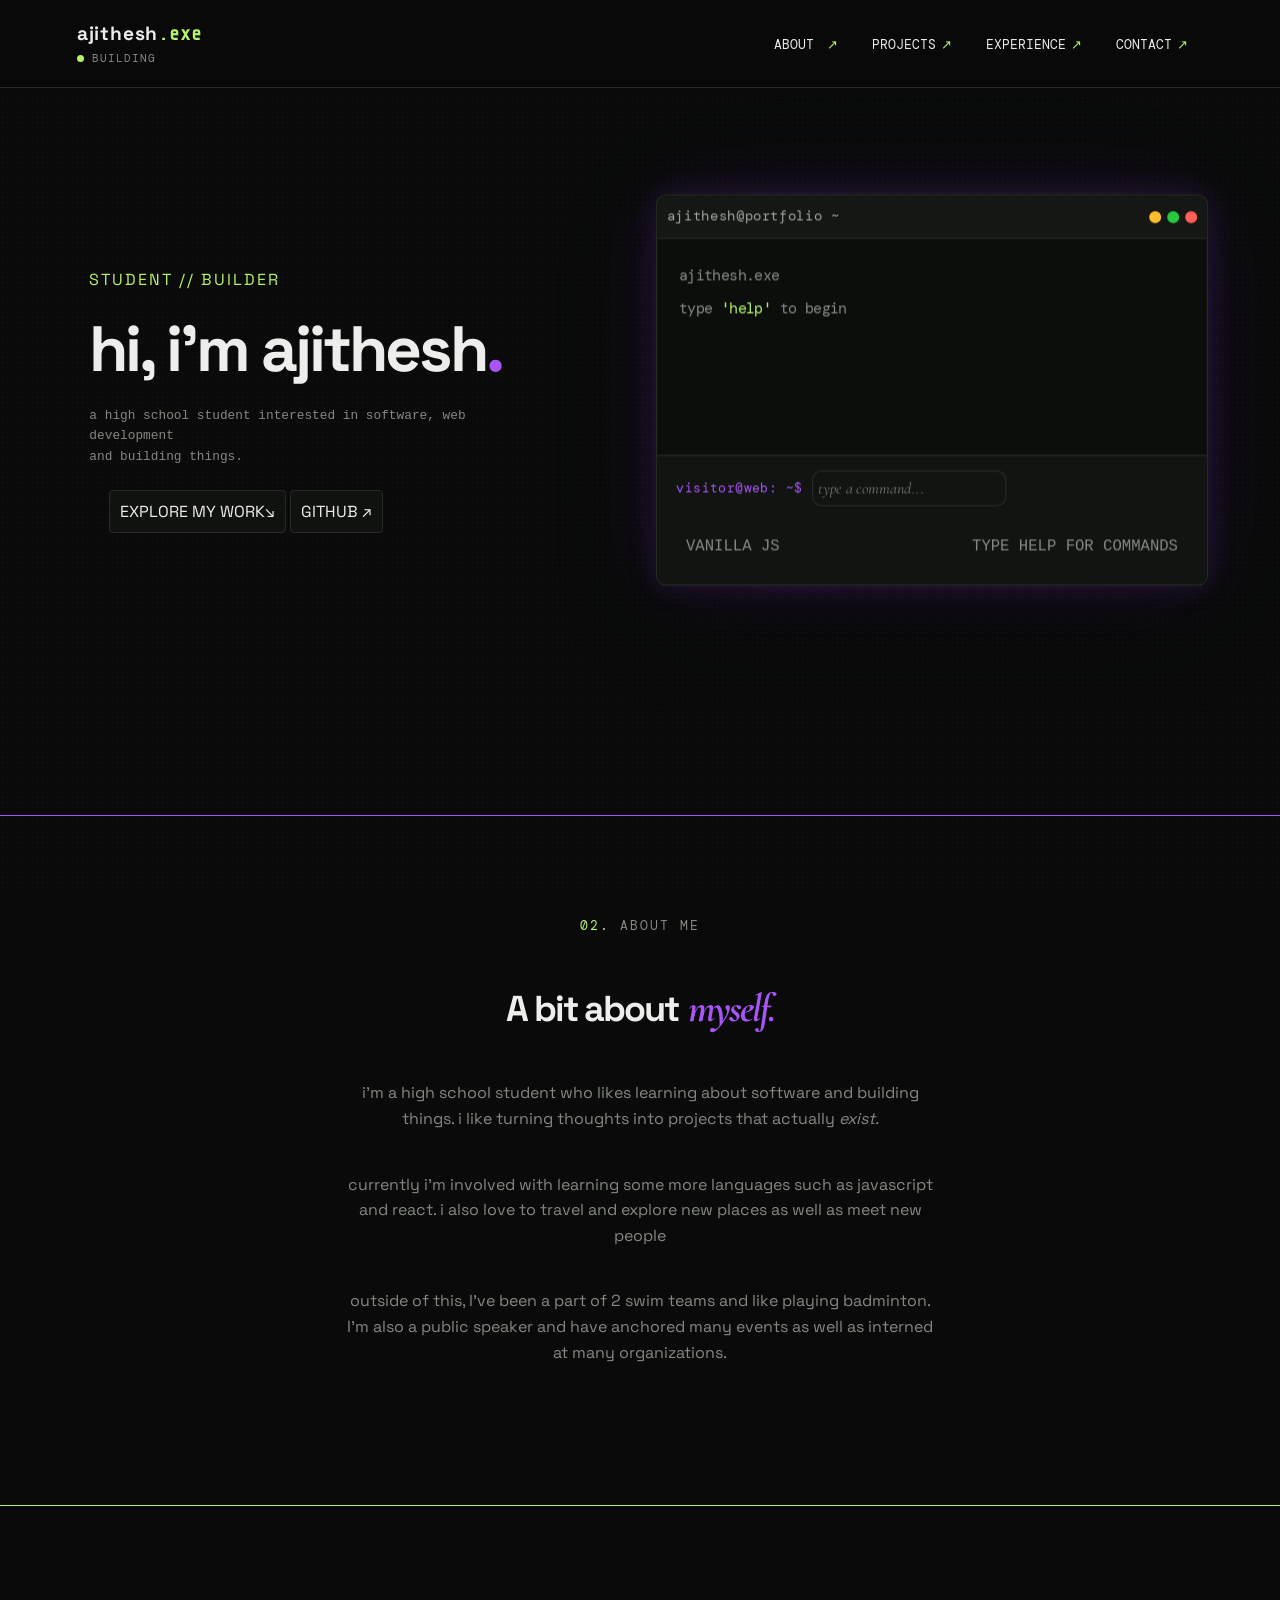
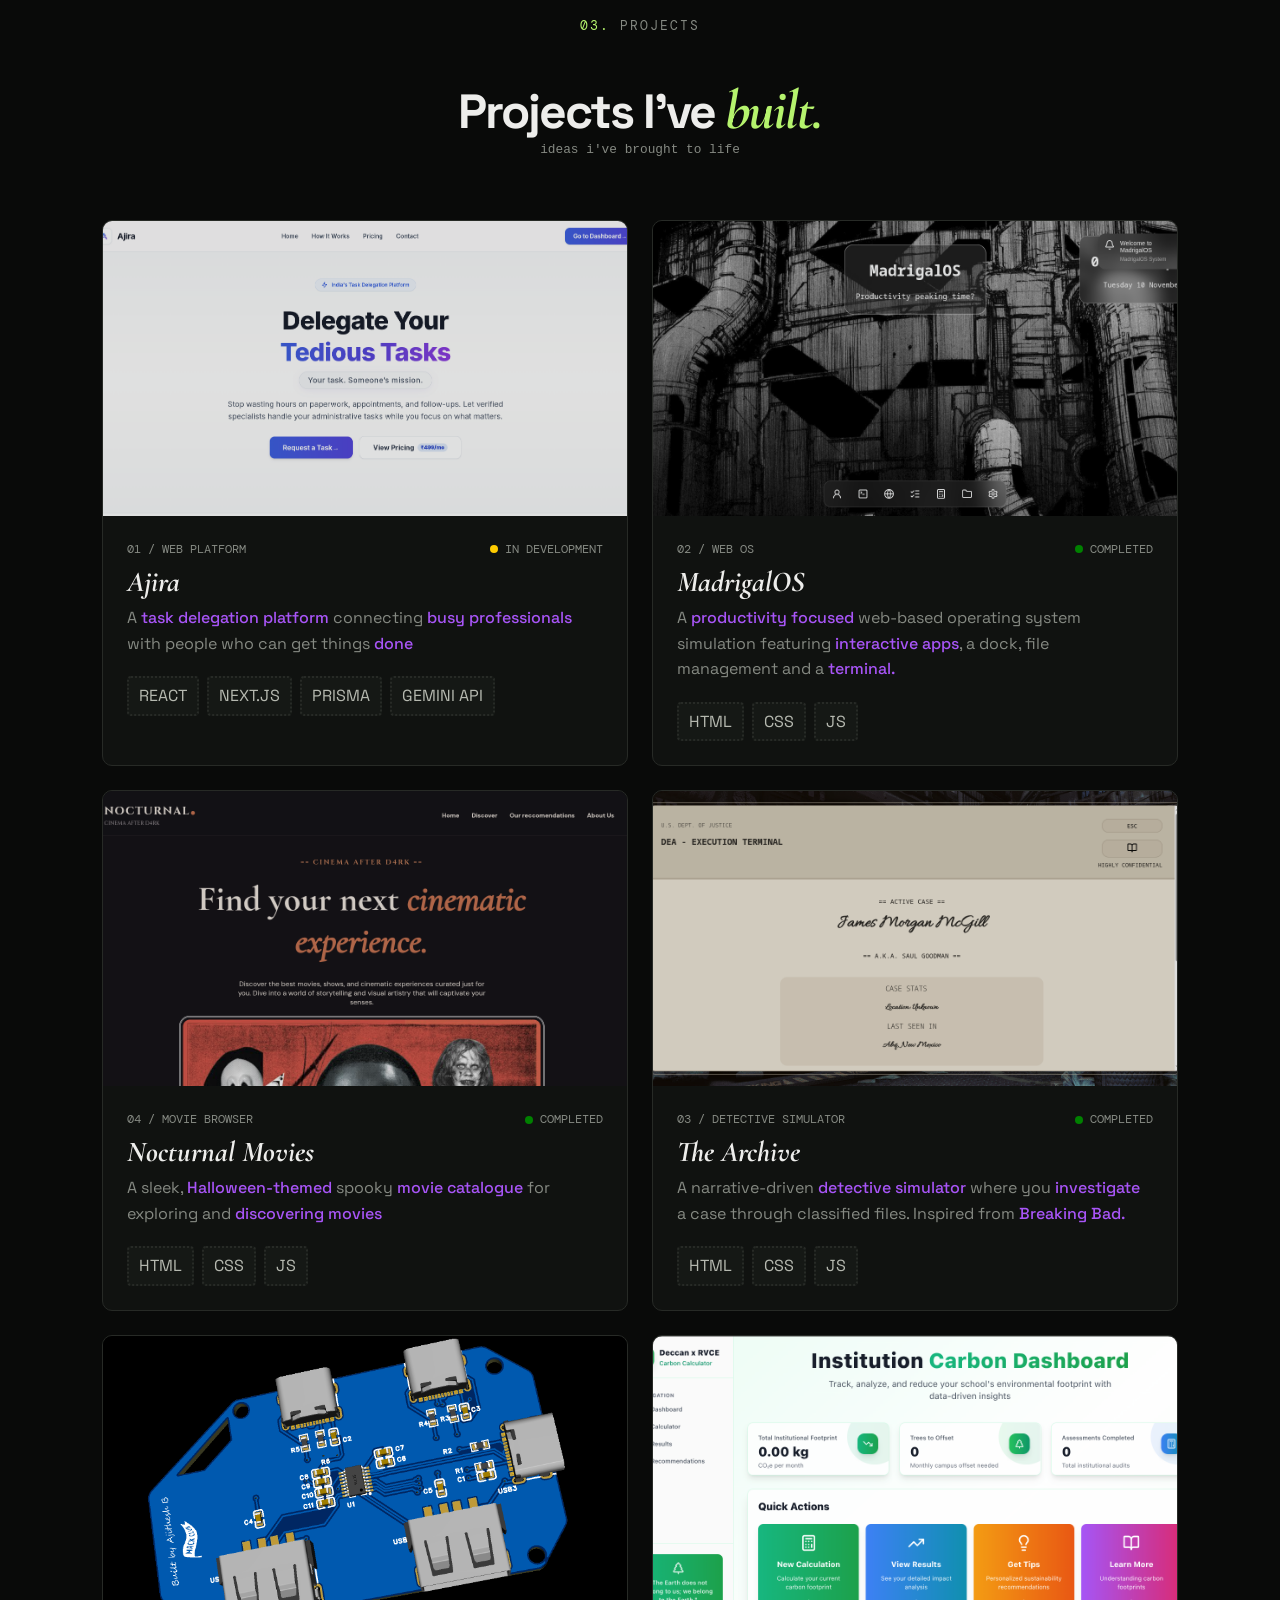
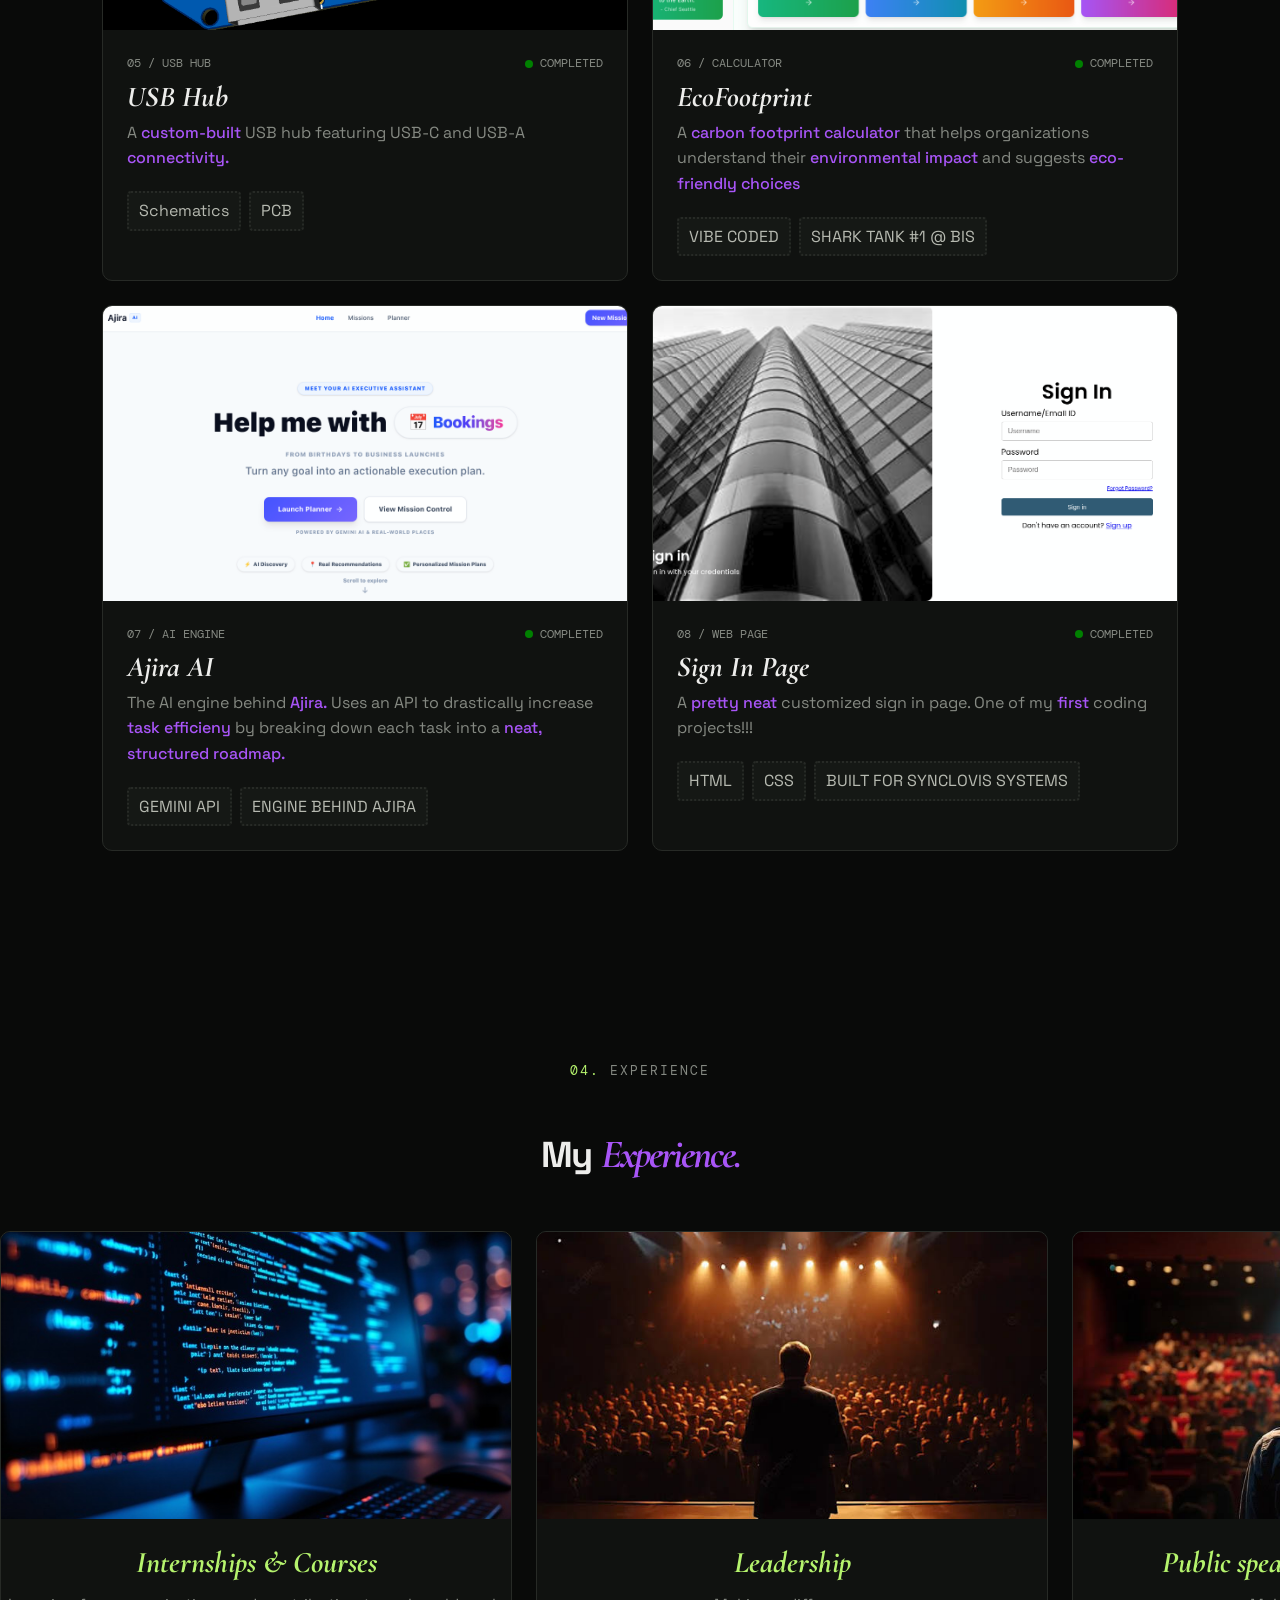
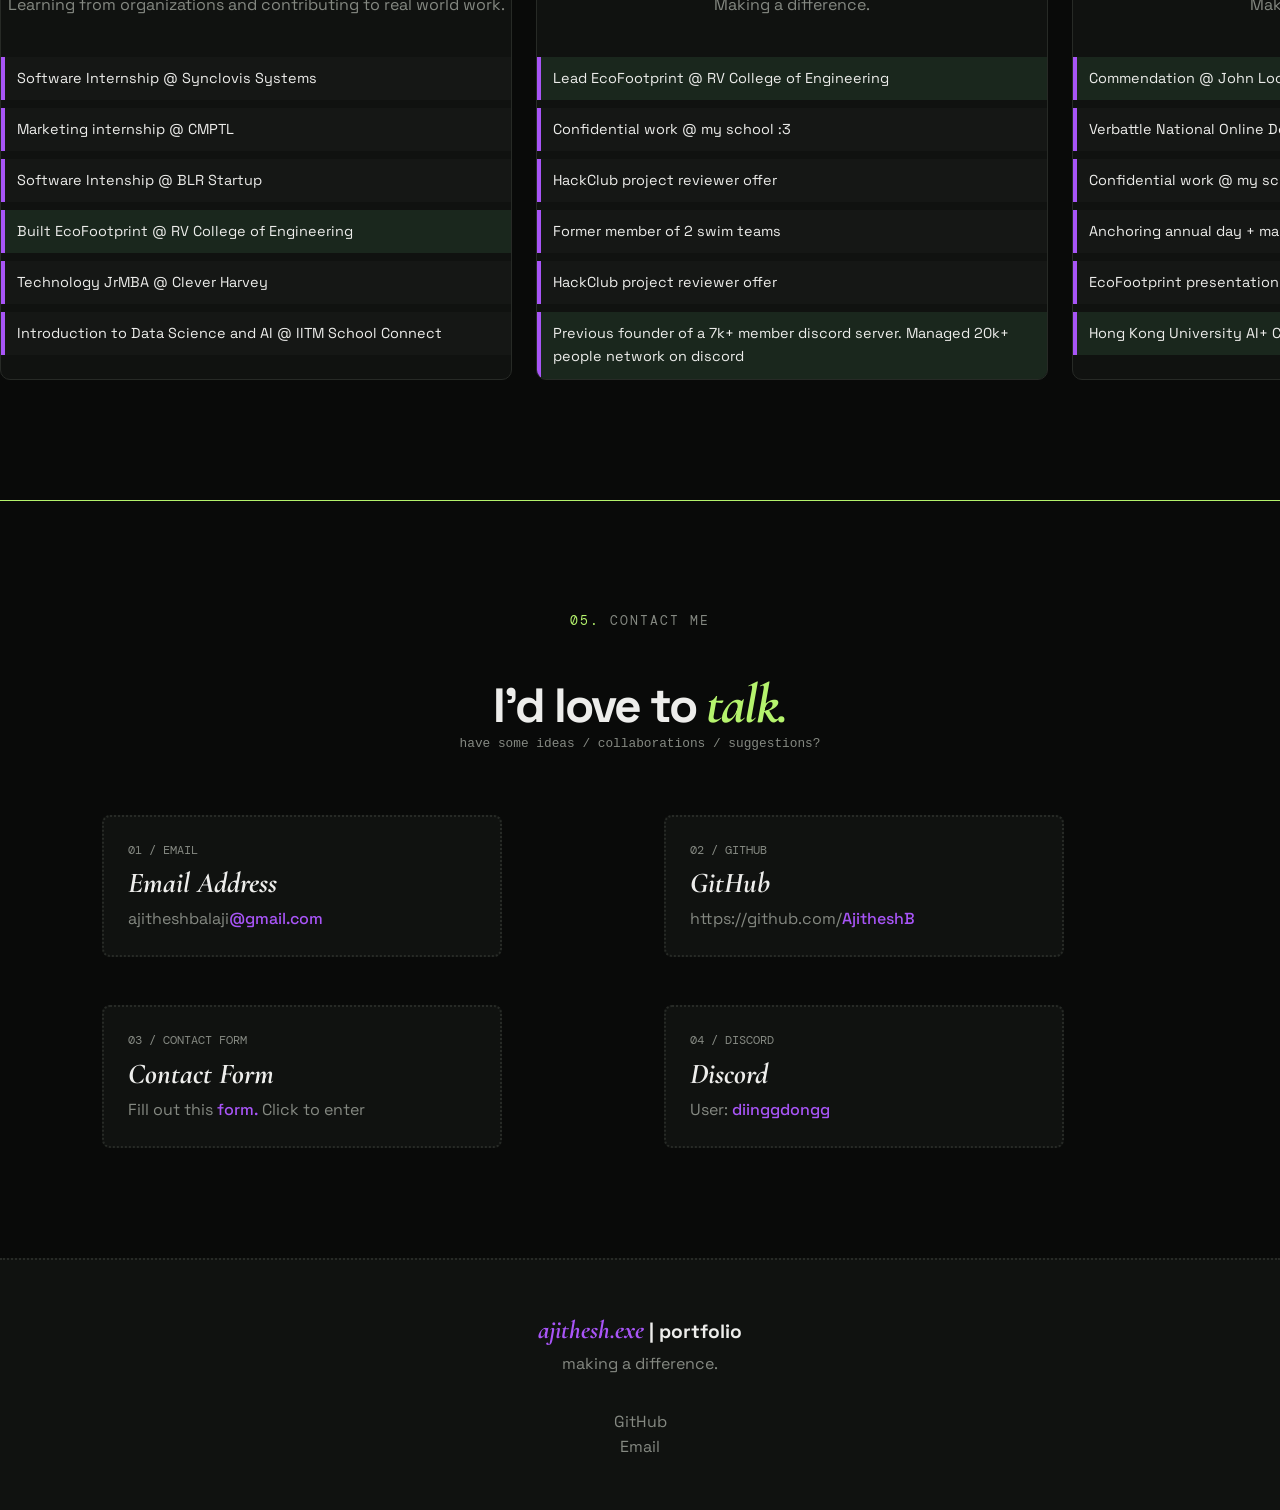
<file: index.html>
<!DOCTYPE html>
<html>
    <head>
        <meta charset="UTF-8">
        <meta name="viewport" content="width-device-width">
        <title>ajithesh.exe</title>


        <link rel="stylesheet" href="style.css">
        <script src="script.js" defer></script>

        <link href="https://fonts.googleapis.com/css2?family=Share+Tech+Mono&display=swap" rel="stylesheet">
        <link href="https://fonts.googleapis.com/css2?family=DM+Mono:wght@400;500&family=Space+Grotesk:wght@400;500;600;700&display=swap" rel="stylesheet">
    </head>
    <body>

        <header class="navbar">
            <div class="nav-column">
                <a href="#home" class="logo">ajithesh<span>.exe</span></a>

                <div class="nav-stat">
                    <span class="stat-dot"></span>
                    <a href="#home">BUILDING</a>
                </div>
            </div>

            <nav>
                <a href="#about"> ABOUT <span>↗</span></a>
                <a href="#projects">PROJECTS<span>↗</span></a>
                <a href="#xp">EXPERIENCE<span>↗</span></a>
                <a href="#contact">CONTACT<span>↗</span></a>
            </nav>
        </header>

        <main>
            <!-- HOME -->
            <section class="hero section-wrap" id="home">
                <div class="hero-content">
                    <p class="hero-eyebrow">STUDENT // BUILDER</p>

                    <h1>hi, i'm ajithesh<span>.</span></h1>

                    <p class="hero-desc">
                        a high school student interested in software, web
                        development <br>and building things.
                    </p>

                    <div class="hero-links">
                        <a href="#projects">EXPLORE MY WORK<span>↘</span></a>
                        <a href="https://github.com/AjitheshB"
                            target="_blank"
                            rel="noopener noreferrer">GITHUB ↗</a>
                    </div>
                </div>
                <div class="terminal-widget">
                    <div class="terminal-head">

                        <span class="terminal-title">ajithesh@portfolio ~</span>
                        <div class="terminal-dots">
                            <span class="min"></span>
                            <span class="max"></span>
                            <span class="close"></span>
                        </div>

                        
                    </div>

                    <div class="terminal-body" id="terminal-op" aria-live="polite">
                        <p class="terminal-muted">ajithesh.exe</p>
                        <p class="terminal-muted">type <span class="terminal-green">'help'</span> to begin</p>

                    </div>

                    <form class="terminal-input-line" id="terminal-form">
                        <label for="terminal-input" class="terminal-prompt">visitor@web: ~$</label>

                        <input
                            id="terminal-input"
                            type="text"
                            placeholder="type a command..."
                            autocomplete="off"
                            aria-label="Terminal command"
                        >

                        <div class="terminal-footer">
                            <span>VANILLA JS</span>
                            <span>TYPE HELP FOR COMMANDS</span>
                        </div>
                    </form>
                </div>
            </section>

            <!-- ABOUT SECTION-->
             <section class="about" id="about">
                <div class="section-label">
                    <span class="terminal-green">02.</span> ABOUT ME
                </div>


                <div class="about-text">
                    <h2>A bit about<span class="terminal-green">myself.</span></h2>

                    <p>
                        i'm a high school student who likes learning about software and building things. 
                        i like turning thoughts into projects that actually <em>exist.</em>

                    </p>

                    <p>
                        currently i'm involved with learning some more languages such as javascript and react. i also love to 
                        travel and explore new places as well as meet new people
                    </p>

                    <p>
                        outside of this, I've been a part of 2 swim teams and like playing badminton.
                        I'm also a public speaker and have anchored many events as well as interned
                        at many organizations.
                    </p>
                </div>
             </section>

             <!--PROJECTS-->
             <section class="projects" id="projects">
                <div class="section-label">
                    <span class="terminal-green">03.</span> PROJECTS
                </div>

                <div class="projects-heading">
                    <div>
                        <h2>Projects I've<span class="terminal-green">built.</span></h2>
                        <p>ideas i've brought to life</p>
                    </div>


                </div>

                <div class="projects-grid">
                    <!--AJIRA-->
                    <a href="https://ajirabeta.vercel.app" class="project-card">

                        <div class="project-img">
                            <img
                                src="assets/ajira.png"
                                alt="Ajira task engine"
                            >
                            <span class="open">↗</span>
                        </div>

                        <div class="project-info">

                            <div class="project-meta">
                                <span> 01 / WEB PLATFORM</span>
                                <span class="project-status">
                                    <span class="status-dot"></span>
                                    IN DEVELOPMENT
                                </span>
                            </div>

                            <h3>Ajira</h3>
                            <p class="project-description"> A <span>task delegation platform</span> connecting <span>busy professionals</span> with people who can get things <span>done</span></p>
                            <div class="project-tags">
                                <span>REACT</span>
                                <span>NEXT.JS</span>
                                <span>PRISMA</span>
                                <span>GEMINI API</span>
                            </div>
                        
                        </div>

                    </a>
                    <!--AJIRA-->
                    <a href="https://madrigalos.vercel.app" class="project-card">

                        <div class="project-img">
                            <img
                                src="assets/madrigalos.png"
                                alt="MadrigalOS Homepage"
                            >
                            <span class="open">↗</span>
                        </div>

                        <div class="project-info">

                            <div class="project-meta">
                                <span> 02 / WEB OS</span>
                                <span class="project-status">
                                    <span class="status-dot completed"></span>
                                    COMPLETED
                                </span>
                            </div>

                            <h3>MadrigalOS</h3>
                            <p class="project-description"> A <span>productivity focused</span> web-based operating system simulation featuring <span>interactive apps</span>, a dock, file management and a <span>terminal.</span></p>
                            <div class="project-tags">
                                <span>HTML</span>
                                <span>CSS</span>
                                <span>JS</span>
                            </div>
                        
                        </div>

                    </a>
                    


                    <a href="https://nocturnalmovies.vercel.app" class="project-card">

                        <div class="project-img">
                            <img
                                src="assets/nocturnal.png"
                                alt="Nocturnal Homepage"
                            >
                            <span class="open">↗</span>
                        </div>

                        <div class="project-info">

                            <div class="project-meta">
                                <span> 04 / MOVIE BROWSER</span>
                                <span class="project-status">
                                    <span class="status-dot completed"></span>
                                    COMPLETED
                                </span>
                            </div>

                            <h3>Nocturnal Movies</h3>
                            <p class="project-description"> A sleek, <span>Halloween-themed</span> spooky <span>movie catalogue</span> for exploring and <span>discovering movies</span></p>
                            <div class="project-tags">
                                <span>HTML</span>
                                <span>CSS</span>
                                <span>JS</span>
                            </div>
                        
                        </div>

                    </a>

                    <a href="https://the-archive-case.vercel.app" class="project-card">

                        <div class="project-img">
                            <img
                                src="assets/thearchive.png"
                                alt="The Archive Homepage"
                            >
                            <span class="open">↗</span>
                        </div>

                        <div class="project-info">

                            <div class="project-meta">
                                <span> 03 / DETECTIVE SIMULATOR</span>
                                <span class="project-status">
                                    <span class="status-dot completed"></span>
                                    COMPLETED
                                </span>
                            </div>

                            <h3>The Archive</h3>
                            <p class="project-description"> A narrative-driven <span>detective simulator</span> where you <span>investigate</span> a case through classified files. Inspired from <span>Breaking Bad.</span></p>
                            <div class="project-tags">
                                <span>HTML</span>
                                <span>CSS</span>
                                <span>JS</span>
                            </div>
                        
                        </div>

                    </a>

                    <a href="https://github.com/AjitheshB/USB-Hub" class="project-card">

                        <div class="project-img">
                            <img
                                src="assets/usbhub.png"
                                alt="USB Hub Model"
                            >
                            <span class="open">↗</span>
                        </div>

                        <div class="project-info">

                            <div class="project-meta">
                                <span> 05 / USB HUB</span>
                                <span class="project-status">
                                    <span class="status-dot completed"></span>
                                    COMPLETED
                                </span>
                            </div>

                            <h3>USB Hub</h3>
                            <p class="project-description"> A <span>custom-built</span> USB hub featuring USB-C and USB-A <span>connectivity.</span>
                            <div class="project-tags">
                                <span>Schematics</span>
                                <span>PCB</span>
                            </div>
                        
                        </div>

                    </a>


                    <a href="https://ecofootprint.base44.app" class="project-card">

                        <div class="project-img">
                            <img
                                src="assets/ecofootprint.png"
                                alt="Carbon Footprint Calc"
                            >
                            <span class="open">↗</span>
                        </div>

                        <div class="project-info">

                            <div class="project-meta">
                                <span> 06 / CALCULATOR</span>
                                <span class="project-status">
                                    <span class="status-dot completed"></span>
                                    COMPLETED
                                </span>
                            </div>

                            <h3>EcoFootprint</h3>
                            <p class="project-description"> A <span>carbon footprint calculator</span> that helps organizations understand their <span>environmental impact</span> and suggests <span>eco-friendly choices</span></p>
                            <div class="project-tags">
                                <span>VIBE CODED</span>
                                <span>SHARK TANK #1 @ BIS</span>
                            </div>
                        
                        </div>

                    </a>

                    <a href="https://ajiraai.vercel.app" class="project-card">

                        <div class="project-img">
                            <img
                                src="assets/ajiraai.png"
                                alt="Ajira AI Demo "
                            >
                            <span class="open">↗</span>
                        </div>

                        <div class="project-info">

                            <div class="project-meta">
                                <span> 07 / AI ENGINE</span>
                                <span class="project-status">
                                    <span class="status-dot completed"></span>
                                    COMPLETED
                                </span>
                            </div>

                            <h3>Ajira AI</h3>
                            <p class="project-description"> The AI engine behind <span>Ajira.</span> Uses an API to drastically increase <span>task efficieny</span> by breaking down each task into a <span>neat, structured roadmap.</span></p> 
                            <div class="project-tags">
                                <span>GEMINI API</span>
                                <span>ENGINE BEHIND AJIRA</span>
                            </div>
                        
                        </div>

                    </a>

                    <a href="https://github.com/AjitheshB/Sign-In-Page" class="project-card">

                        <div class="project-img">
                            <img
                                src="assets/signin.png"
                                alt="Sign in page "
                            >
                            <span class="open">↗</span>
                        </div>

                        <div class="project-info">

                            <div class="project-meta">
                                <span> 08 / WEB PAGE</span>
                                <span class="project-status">
                                    <span class="status-dot completed"></span>
                                    COMPLETED
                                </span>
                            </div>

                            <h3>Sign In Page</h3>
                            <p class="project-description"> A <span>pretty neat</span> customized sign in page. One of my <span>first</span> coding projects!!! 
                            <div class="project-tags">
                                <span>HTML</span>
                                <span>CSS</span>
                                <span>BUILT FOR SYNCLOVIS SYSTEMS</span>
                            </div>
                        
                        </div>

                    </a>
                    
                </div>    
             </section>

             <!-- EXPERIENCE  -->
            <section class="xp" id="xp">
                <div class="section-label">
                    <span class=terminal-green>04.</span> EXPERIENCE
                </div>

                <div class="xp-head">
                    <div>
                        <h2>My<span class="terminal-green">Experience.</span></h2>
                    </div>
                </div>

                <div class="xp-section">
                        <article class="xp-card">
                            <div class="xp-banner">
                                <img src="assets/internships.jpg" alt="Internships">
                                <span class="xp-number">01 / PROFESSIONAL</span>
                            </div>
                            <div class="xp-content">
                                <h3>Internships & Courses</h3>
                                <p>Learning from <span>organizations</span> and contributing to <span>real world work.</span></p>

                                <p class="content-1">Software Internship @ Synclovis Systems</p>
                                <p class="content-1">Marketing internship @ CMPTL</p>
                                <p class="content-1">Software Intenship @ BLR Startup</p>
                                <p class="content-1 feature">Built EcoFootprint @ RV College of Engineering</p>
                                <p class="content-1">Technology JrMBA @ Clever Harvey</p>
                                <p class="content-1">Introduction to Data Science and AI @ IITM School Connect</p>

                            </div>


                        </article>

                        <article class="xp-card">
                            <div class="xp-banner">
                                <img src="assets/leadership.jpg" alt="Leadership">
                                <span class="xp-number">02 / ORGANIZATION</span>
                            </div>
                            <div class="xp-content">
                                <h3>Leadership</h3>
                                <p>Making a <span>difference.</span></p>

                                <p class="content-1 feature">Lead EcoFootprint @ RV College of Engineering</p>
                                <p class="content-1">Confidential work @ my school :3</p>
                                <p class="content-1">HackClub project reviewer offer</p>
                                <p class="content-1">Former member of 2 swim teams</p>
                                <p class="content-1">HackClub project reviewer offer</p>
                                <p class="content-1 feature">Previous founder of a 7k+ member discord server. Managed 20k+ people network on discord</p>
                            </div>


                        </article>

                        <article class="xp-card">
                            <div class="xp-banner">
                                <img src="assets/speaking.jpg" alt="Leadership">
                                <span class="xp-number">03 / SPEAKING</span>
                            </div>
                            <div class="xp-content">
                                <h3>Public speaking + Competitions</h3>
                                <p>Making a <span>difference.</span></p>


                                <p class="content-1 feature">Commendation @ John Locke Essay Competition</p>
                                <p class="content-1">Verbattle National Online Debating</p>
                                <p class="content-1">Confidential work @ my school :3</p>
                                <p class="content-1">Anchoring annual day + many other events</p>
                                <p class="content-1">EcoFootprint presentation @ RVCE</p>
                                <p class="content-1 feature">Hong Kong University AI+ Challenge 1st Place (Prelims)</p>
                            </div>


                        </article>
                    
                </div>
            </section>


             <section class="contact projects" id="contact">
                <div class="section-label">
                    <span class="terminal-green">05.</span> CONTACT ME
                </div>

                <div class="projects-heading">
                    <div>
                        <h2>I'd love to<span class="terminal-green">talk.</span></h2>
                        <p>have some ideas / collaborations / suggestions?</p>
                    </div>

                </div>

                <div class="projects-grid contact">

                    <div class="contact-card not">
                        <div class="project-info">

                            <div class="project-meta">
                                <span> 01 / EMAIL</span>
                            </div>

                            <h3>Email Address</h3>
                            <p class="project-description"> ajitheshbalaji<span>@gmail.com</span></p>
                        
                        </div>
                    </div>

                    <div class="contact-card">
                        <div class="project-info">

                            <div class="project-meta">
                                <span> 02 / GITHUB</span>
                            </div>

                            <h3>GitHub</h3>
                            <a href="https://github.com/AjitheshB"><p class="project-description"> https://github.com/<span>AjitheshB</span></p></a>
                        
                        </div>
                    </div>

                    <div class="contact-card">
                        <div class="project-info">

                            <div class="project-meta">
                                <span> 03 / CONTACT FORM</span>
                            </div>

                            <h3>Contact Form</h3>
                            <a href="https://forms.gle/pUxEWXvyke4qMv578"><p class="project-description"> Fill out this <span>form.</span> Click to enter</p></a>
                        
                        </div>
                    </div>

                    <div class="contact-card">
                        <div class="project-info">

                            <div class="project-meta">
                                <span> 04 / DISCORD</span>
                            </div>

                            <h3>Discord</h3>
                            <p class="project-description"> User: <span>diinggdongg</span></p>
                        
                        </div>
                    </div>
        
        </main>

        <footer class="footer">
            <h4><span>ajithesh.exe</span> | portfolio</h4>
            <p >making a difference.</p>

            <a href="https://github.com/AjitheshB">GitHub</a>
            <a href="mailto:ajitheshbalaji@gmail.com">Email</a>
        </footer>

    </body>

</html>
</file>
<file: style.css>
@import url('https://fonts.googleapis.com/css2?family=DM+Mono:wght@400;500&family=Space+Grotesk:wght@400;500;600;700&display=swap');
@import url('https://fonts.googleapis.com/css2?family=Cormorant+Garamond:ital,wght@0,400;0,500;0,600;0,700;1,400;1,500;1,600;1,700&family=DM+Mono:wght@400;500&family=Space+Grotesk:wght@400;500;600;700&family=Cinzel:wght@500;600;700&display=swap');
:root {
    --bg: #090a09;
    --surface: #101210;
    --surface-hover: #151815;
    --text: #ededeb;
    --muted: #858982;
    --green: #b5f36d;
    --border: #272a26;
    --mono: 'DM Mono', monospace;
    --sans: 'Space Grotesk', sans-serif;
    --purple: #A855F7;
}

* {
    margin:0;
    padding:0;
    box-sizing: border-box;
}

body {
    background:var(--bg);
    color:var(--text);
    font-family:var(--sans);
    line-height: 1.6;
}

body::before {
    content:"";
    position:fixed;
    inset:0;
    z-index: -1;
    pointer-events: none;
    background-image: radial-gradient(
        #ffffff0b 0.7px, transparent 0.7px
    );
    background-size: 5px 5px;
}

html {
    scroll-behavior: smooth;
    scroll-padding-top:100px;
}

a {
    color:inherit;
    text-decoration: none;
}

::selection {
    background:var(--green);
    color:#090a09;
}

/* NAV */
.navbar {
    position:sticky;
    top:0;
    z-index: 10;

    display:flex;
    align-items: center;
    justify-content: space-between;
    gap:2rem;

    padding: 1.2rem 6%;
    border-bottom: 1px solid var(--border);
    background: #090a09eF;
    backdrop-filter:blur(10px);
}

.logo {
    font-size:1.2rem;
    font-weight:700;
    letter-spacing:0.8px;
    white-space: nowrap;

}

.logo span {
    color:var(--green);
    font-family:'Share Tech Mono', monospace;
}

.nav-stat {
    display:flex;
    align-items: center;
    gap:0.5rem;

    font-family: var(--mono);
    font-size: 0.7rem;
    letter-spacing: 1px;
    color:var(--muted);
}

.stat-dot {
    width:7px;
    height:7px;

    border-radius: 50%;

    background:var(--green);
}


.navbar nav a {
    padding:15px;
    font-family:var(--mono);
    font-size:0.8rem;

    transition: color 180ms ease;
}

.navbar nav a:hover {
    color:var(--green);
}

.navbar nav a:hover .navbar nav a span {
    color:var(--text);
}

.navbar nav a span {

    margin-left: 5px;
    color:var(--green);
}

/* HERO */
.hero {
    min-height:75vh;
    display:grid;
    grid-template-columns: 1.05fr 0.95fr;
    align-items: center;
    gap:clamp(2rem, 5vw, 5rem);
    padding-block:8rem;
    padding-bottom: 250px;

}

.hero-content {
    padding-left:14%;
    padding-top:8%;
}

.hero-eyebrow {
    color:var(--green);
    margin-bottom:1.5rem;
    letter-spacing: 2px;

}

.hero-content h1 {
    font-size: 4rem;
    letter-spacing:-3px;
    line-height: 1.02;

   
}

.hero-content h1 span {
    color:var(--purple);
}

.hero-desc {
    font-family: monospace;
    margin: 1.5rem 0 2rem;
    font-size:0.8rem;
    color:var(--muted);
    max-width: 440px;

}

.hero-links {
    gap:0.5rem;
}

.hero-links a {
    width:100%;
    height:100%;
    background:var(--surface);
    
    padding:10px;
    border:1px solid var(--border);
    border-radius:4px;

    transition: background 0.1s ease, border 180ms ease;
    
}

.hero-links a:hover {
    background:var(--surface-hover);
    border:2px solid var(--green);
}

.hero-links {
    margin:5px 20px 40px;
}

.terminal-widget {
    position: relative;
    z-index: 1;
    backdrop-filter: blur(20px);

    box-shadow: 
            0 0 25px rgba(168,85,247,0.15),
            0 0 65px rgba(168,85,247,0.1),
            0 0 120px rgba(168,85,247,0.05),
            0 0 180px rgba(168,85,247,0.02),
            0 24px 80px #00000055;

    padding:0;
    width:100%;
    min-width:0;
    max-width:460px;
    max-height:350px !important;


    transform:scale(1);
    transform-origin: center;

    overflow: hidden;
    border:1px solid var(--border);
    border-radius: 8px;

    background: #0c0e0c;
    box-shadow: 0 24px 80px #00000035
                0 0 30px #b5f36d08;

    transition: all 200ms ease;
}

.terminal-widget:hover {
    border-color:var(--green);
    box-shadow: 
            0 0 25px rgba(181,243,109,0.15),
            0 0 65px rgba(181,243,109,0.1),
            0 0 120px rgba(181,243,109,0.05),
            0 0 180px rgba(181,243,109,0.02),
            0 24px 80px #00000055;
    filter: brightness(1.7);
}

.terminal-head {
    display: flex;
    justify-content: space-between;
    align-items: center;
    gap:4rem;
    width:100%;
    padding:0.5rem;
    background: #141714;
    border-bottom: 1px solid #272c25;

}

.terminal-dots {
    display:flex;
    align-items: center;
    gap:5px;
}

.terminal-dots span {
    display:inline-block;
    width:10px;
    height:10px;
    border-radius: 50%;

}

.min {
    background-color: #FEBC2E;
}

.max {
   background-color: #28C840;
}

.close {
    background-color: #FF5F57;
}

@media (min-width: 1200px) {
    .terminal-widget {
        transform:scale(1.2);
    }

}

.terminal-title {
    font-size:0.75rem;
    font-family:var(--mono);
    color: #a1a69b;
    letter-spacing: 0.2px
}


.terminal-body {
    min-height:180px;
    max-height:260px;
    overflow-y: auto;

    font-family:var(--mono);
    padding:20px 18px 12px;
    font-size:0.78rem;
    line-height:1.8;
    overflow-wrap:anywhere;
}

.terminal-body p {
    margin-bottom:4px;
}

.terminal-muted {
    color: var(--muted);
}

.terminal-green {
    color:var(--green);
}

.terminal-input-line {
    display:flex;
    align-items: center;
    flex-wrap: wrap;
    gap:8px;

    padding:12px 16px;
    background: #111410;
    border-top: 1px solid var(--border);

}

.terminal-prompt {
    color:var(--purple);
    font-family:var(--mono);
    font-size:0.7rem;
    white-space: nowrap;
}

#terminal-input {
    min-width:0;

    padding: 4px 0;

    background: transparent;

    color:var(--text);
    outline:none;
    border:1px solid var(--border);
    border-radius:8px;
    padding:6px 4px;
    font-family: 'Cormorant Garamond', serif;
    font-style: italic;
    transition:all 0.1s ease;

}

#terminal-input:focus {
    outline:2px solid var(--purple);
}

.terminal-footer {
    display:inline-flex;
    justify-content: space-between;
    font-family: monospace;
    flex-basis: 100%;
    gap:8px;

    color:var(--muted);


    margin-top: 8px;
    padding:8px;
}

/* TERMINALL FUNCTIONALITY*/
.cmd-response {
    white-space: pre;
    font-family: var(--mono);
    line-height: 1.5;
    overflow-x:auto ;
}

.typedcmd {
    color:var(--green);
    font-family: var(--mono);
    font-size: 0.78rem;
    overflow-wrap: anywhere;
    margin-bottom: 6px;
}

.cmd-response {
    color:var(--text);
    font-family: var(--mono);
    font-size:0.7rem;
    line-height: 1.6;

    white-space: pre-wrap;
    overflow-wrap: anywhere;

    padding:12px;
    margin:6px 0 15px;

    background: rgba(168,85,247,0.03);
    border-radius: 8px;
    border: 2px dotted var(--border);

    transition:all 0.2s ease;
}

.cmd-response:hover {
    background: rgba(168,85,247,0.1);
    transform:translateY(-5px);

}

/* ABOUT ME */

.about {
    padding:100px 0;
    border-top: 1px solid var(--purple);
    position:relative;
    isolation:isolate;
}

.section-label {
    font-family:var(--mono);
    font-size:0.8rem;
    letter-spacing: 2px;
    color:var(--muted);
    margin-bottom:40px;
    text-align: center;
}

.about-text {
    flex:1;
    text-align: center !important;
    align-self: center;
    align-items: center;
}

.about-text h2, 
.projects-heading h2,
.xp-head h2  {
    text-align: center;
    font-family:var(--sans);
    font-size:36px;
    letter-spacing:-2px;

}


.about-text h2 span,
.projects-heading h2 span,
.xp-head h2 span {
    margin-left:10px;
    font-family:'Cormorant Garamond', serif;
    font-weight:700;
    font-style:italic;
    font-size:40px;
    color:var(--purple);
}

.about-text p,
.xp-content p {
    text-align: center;
    color:var(--muted);
    font-size:1rem;
    max-width:600px;
    margin:40px auto;
}

.xp-content p {
    margin-top:5px;
}

/* ==================
    PROJECTS
=================== */

.projects {
    position:relative;
    padding:100px 8%;

    padding:110px 8%;
    background: var(--bg);
    color: var(--text);
    font-family: "Space Grotesk", sans-serif;

    border-top: 1px solid var(--green);
}

.projects-heading {
    margin-bottom:42px;
}


.projects-grid,
.xp-track {
    display:grid;
    grid-template-columns: repeat(2,minmax(0,1fr));
    gap:24px;
    align-items: stretch;

    padding:0;
}




.project-card,
.xp-card {
    position:relative;
    display:block;
    min-width:0;
    overflow: hidden;
    color:inherit;

    color:var(--text);

    background: var(--surface);
    border:1px solid var(--border);
    border-radius: 10px;

    max-height:550px;

    grid-column: auto;
    width:100%;
    min-width: 0;

    transition: all 250ms ease;
}

.xp-card {
    max-height: none;
}

.project-card:hover {
    transform:translateY(-6px);
    border-color: var(--green);

    background: #0e110c;
}

.projects-heading h2{
    text-align: center;
    font-family:var(--sans);
    font-size:clamp(2rem, 4vw, 3rem);
    letter-spacing:-2px;
    line-height:1.2;

}


.xp-content h3 {
    font-size:30px;
    text-align: center;
    font-family: 'Cormorant Garamond', serif;
    font-style: italic;
    color:var(--green);
    margin-top: 20px;

}


.projects-heading h2 span {
    color:var(--green);
    font-size:3.5rem;
}

.projects-heading p {
    font-size:0.8rem;
    color:var(--muted);
    text-align: center;

    font-family: monospace;
    margin:-4px 0 60px;
}

.project-img,
.xp-banner {
    position: relative;
    width:100%;
    aspect-ratio: 16 / 9;
    flex-shrink: 0;
    overflow: hidden;
    background-color: #141614;
    border-bottom: 1px solid var(--bottom);
}

.project-img img,
.xp-banner img {
    display: block;
    width:100%;
    height: 100%;
    object-fit: cover;
    object-position: center;

    transition: transform 500ms ease, filter 250ms ease;
}

.project-card:hover .project-img img, 
.xp-card:hover .xp-banner img {
    filter:brightness(1.2);
    transform: scale(1.04);
}

.project-meta span {
    color:var(--muted);
    font-size:0.75rem;
}


.project-img .open {
    position: absolute;
    top:14px;
    right:14px;

    display:flex;
    align-items: center;
    justify-content: center;

    width:40px;
    height:40px;

    color:var(--green);
    background:rgba(9,10,9, 0.88);
    border-radius: 50%;
    font-size:20px;
    opacity: 0;
    transform: translate(-4px,4px);

    transition:all 200ms ease;
}

.project-card:hover .open {
    opacity:1;
    transform:translate(0,0);
}

.project-info {
    padding:24px;
}

.project-meta {
    display: flex;
    align-items: center;
    justify-content: space-between;

    flex-wrap:wrap;
    gap:10px;

    color:var(--muted);
    font-family:var(--mono);
    font-size:0.7rem;
    
}

.project-status {
    display:inline-flex;
    align-items: center;
    gap:7px;

    color:#b5b9af;

    font-size:0.65rem;
}

.status-dot {
    width:8px;
    height:8px;
    border-radius: 50%;
    background:#FFCC00;

    flex-shrinK:0;
}

.project-info h3 {
    color:var(--text);
    font-size:1.8rem;
    font-weight: 700;
    font-family: 'Cormorant Garamond', serif;
    font-style: italic;
}

.project-description {
    color:var(--muted);
}

.project-description span {
    color:var(--purple);
    font-weight:500;
}

.project-card:hover 
.project-description span {
    color:var(--green);

}

.project-card:hover 
.project-info h3 {
    color:var(--purple);
}

.project-card:hover {
    transform:translateY(-10px);
}

.completed {
    background: green;
}

.project-tags {
    display: flex;
    flex-wrap: wrap;
    gap:8px;
    margin-top:20px;
}

.project-tags span{
    padding:5px 10px;
    color:#b6b9b0;
    background: var(--surface-hover);
    border-radius: 4px;
    border: 2px dotted var(--border);
}

/* ================
    EXPERIENCES
==================*/

.xp {
    padding:100px 0;
    overflow: hidden;
}

.xp-head {
    gap:24px;
    margin:30px 0 40px;
}


.xp-card:hover {
    border-color:var(--purple);
    transform:translateY(-6px);
    background:var(--surface-hover);
}

.xp-section {
    display: flex;
    gap:24px;
    align-items: stretch;

    overflow-x: auto;
    overflow-y: hidden;

    padding: 5px 4px 20px;

    scroll-snap-type: x mandatory;
    scroll-behavior: smooth;

    scrollbar-width: thin;
    scrollbar-highlight-color: green;
    scrollbar-color: var(--purple) var(--surface)
}

.xp-card {
    flex: 0 0 32rem;

    width:32rem;
    max-width: 85vw;
    scroll-snap-align: start;

}


.contact-card {
    background: var(--surface);


    max-width:400px;
    border-radius: 8px;
    border:2px dotted var(--border);

    transition:all 0.2s ease;
    
}

.contact-card:hover {
    background: var(--surface-hover);
    filter:brightness(1.4);
    transform:translateY(-8px);

    border:2px solid var(--green);
}

.projects-grid.contact {
    display:grid;
    grid-template-columns: repeat(2,minmax(0,1fr));
    gap:2rem;
    column-gap: 3rem;
    row-gap:3rem;
}

.footer {
    align-items: center;
    background:var(--surface);
    border-top:2px dotted var(--border);
    padding:50px;
    text-align: center;
}

.footer h4 {
    font-size:1.2rem;
}

.footer h4 span {
    font-family: 'Cormorant Garamond', serif;
    color:var(--purple);
    font-size:1.6rem;
    font-style: italic;
}

.footer p {
    color:var(--muted);
    margin-bottom: 2rem;
}

.footer a {
    color:var(--muted);
    display:flex;
    flex-direction: column;

    transition: all 200ms ease;
}

.footer a:hover {
    color:var(--green);
}

.xp-section > a {
    display: block;
    flex: 0 0 27rem;
    max-width:85vw;
}

.xp-section > a .xp-card {
    width:100%;
    max-width: none;
    flex:initial;
}

.xp-section > .xp-card {
    flex: 0 0 32rem;
    max-width: 85vw;
}

.xp-content .content-1 {
    max-width: none;
    text-align: left;
    margin: 0;
    padding:10px 12px;
    font-size: 0.9rem;
    color:var(--text);
    border-left: 4px solid var(--purple);
    background-color: rgba(255,255,255,0.02);

    transition: all 200ms ease;
}

.xp-content .content-1 + .content-1 {
    margin-top: 8px;
}


.xp-content .content-1:hover {
    border-left-color: var(--green);
    background:var(--surface-hover);
}

.xp-content .content-1.feature {
    background:rgba(120,220,150,0.1);
}


.xp-content .content-1.feature:hover {
    background:rgba(196,181,253,0.15);
}
</file>
